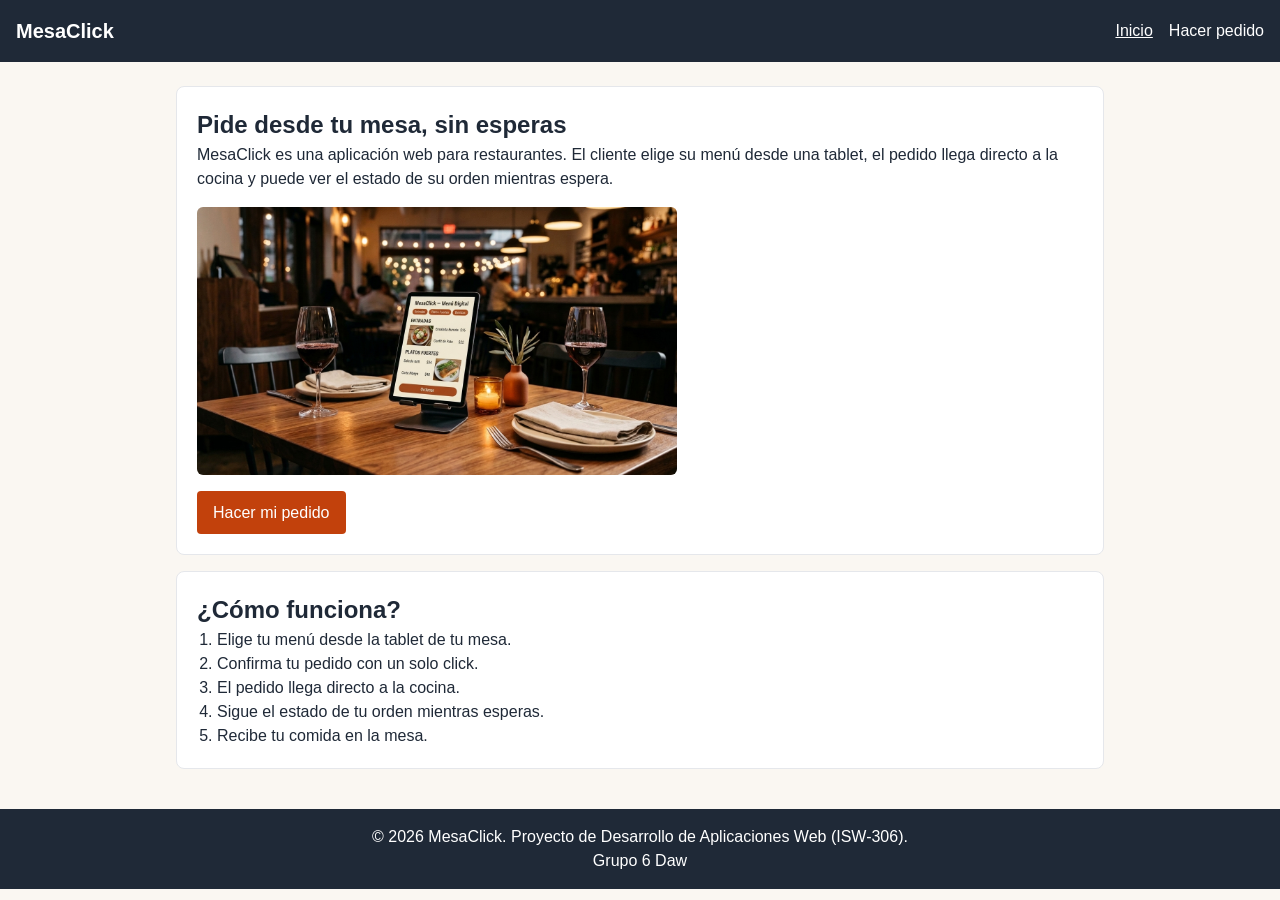
<file: index.html>
<!DOCTYPE html>
<html lang="es">
<head>
  <meta charset="UTF-8">
  <meta name="viewport" content="width=device-width, initial-scale=1.0">
  <title>MesaClick | Inicio</title>
  <link rel="stylesheet" href="css/estilos.css">
</head>
<body>
  <header id="encabezado-principal">
    <a href="index.html" class="marca">MesaClick</a>
    <nav aria-label="Navegación principal">
      <ul id="menu-navegacion">
        <li><a href="index.html" class="enlace-nav activo">Inicio</a></li>
        <li><a href="formulario.html" class="enlace-nav">Hacer pedido</a></li>
      </ul>
    </nav>
  </header>

  <main class="contenedor">
    <section class="tarjeta">
      <h1>Pide desde tu mesa, sin esperas</h1>
      <p>MesaClick es una aplicación web para restaurantes. El cliente elige su menú desde una tablet, el pedido llega directo a la cocina y puede ver el estado de su orden mientras espera.
      </p>
      <img src="img/mesaclick-banner.jpg" alt="Cliente haciendo su pedido desde una tablet en un restaurante" class="imagen-destacada">
      <a href="formulario.html" class="boton-principal">Hacer mi pedido</a>
    </section>

    <section class="tarjeta">
      <h2>¿Cómo funciona?</h2>
      <ol class="lista-base">
        <li>Elige tu menú desde la tablet de tu mesa.</li>
        <li>Confirma tu pedido con un solo click.</li>
        <li>El pedido llega directo a la cocina.</li>
        <li>Sigue el estado de tu orden mientras esperas.</li>
        <li>Recibe tu comida en la mesa.</li>
      </ol>
    </section>
      
  </main>
  <footer id="pie-pagina">
    <p>&copy; 2026 MesaClick. Proyecto de Desarrollo de Aplicaciones Web (ISW-306).</p>
    <p>Grupo 6 Daw</p>  
  </footer>
  
</body>
</html>
</file>
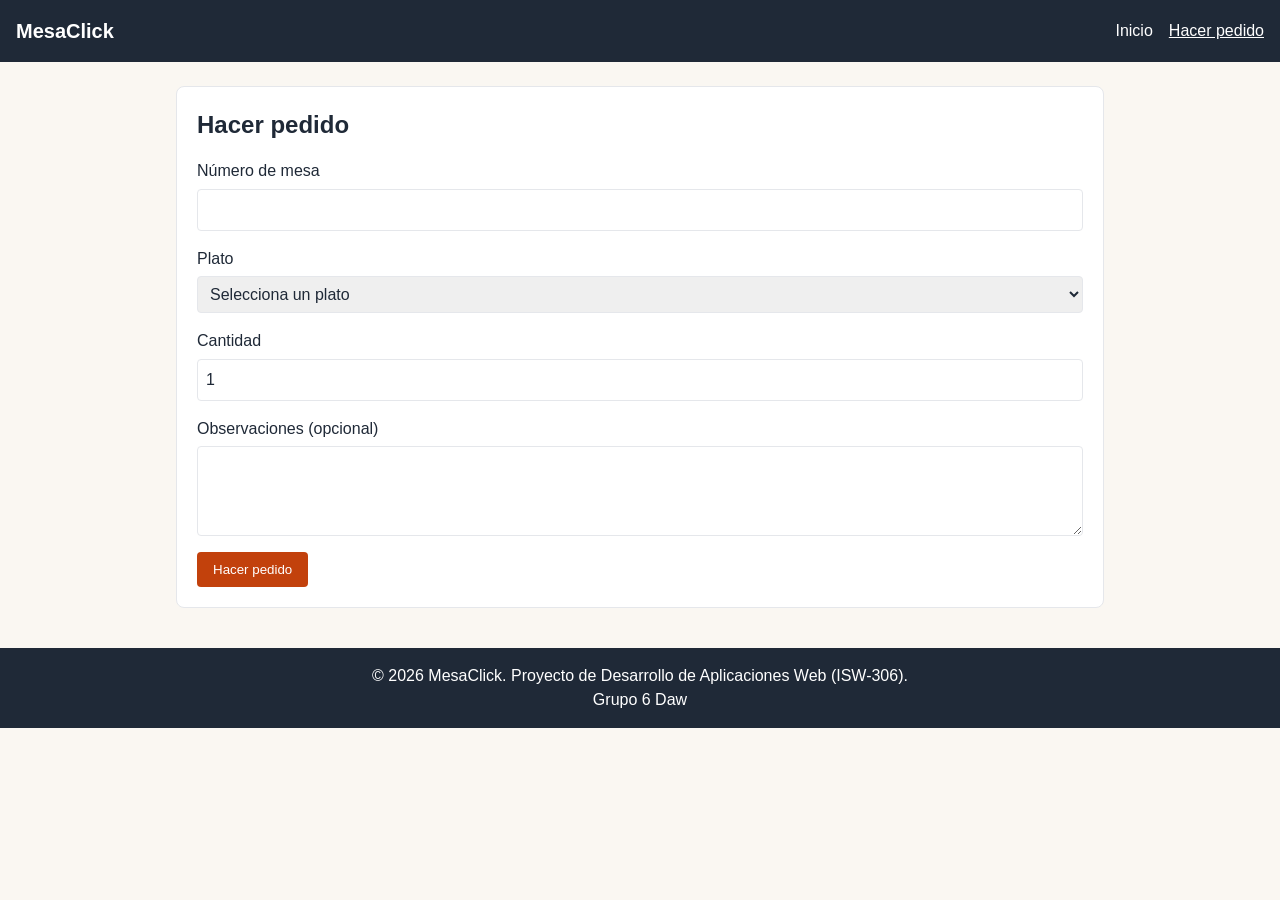
<file: formulario.html>
<!DOCTYPE html>
<html lang="es">
<head>
  <meta charset="UTF-8">
  <meta name="viewport" content="width=device-width, initial-scale=1.0">
  <title>MesaClick | Hacer pedido</title>
  <link rel="stylesheet" href="css/estilos.css">
</head>
<body>
  <header id="encabezado-principal">
    <a href="index.html" class="marca">MesaClick</a>
    <nav aria-label="Navegación principal">
      <ul id="menu-navegacion">
        <li><a href="index.html" class="enlace-nav">Inicio</a></li>
        <li><a href="formulario.html" class="enlace-nav activo">Hacer pedido</a></li>
      </ul>
    </nav>
  </header>

  <main class="contenedor">
    <section class="tarjeta">
      <h1>Hacer pedido</h1>
      <form id="formulario-pedido">
        <div class="grupo-campo">
          <label for="mesa">Número de mesa</label>
          <input type="number" id="mesa" name="mesa" min="1" required>
        </div>

        <div class="grupo-campo">
          <label for="plato">Plato</label>
          <select id="plato" name="plato" required>
            <option value="" selected disabled>Selecciona un plato</option>
            <option value="pollo">Pollo a la plancha</option>
            <option value="pasta">Pasta con salsa de tomate</option>
            <option value="ensalada">Ensalada de la casa</option>
          </select>
        </div>

        <div class="grupo-campo">
          <label for="cantidad">Cantidad</label>
          <input type="number" id="cantidad" name="cantidad" min="1" value="1" required>
        </div>

        <div class="grupo-campo">
          <label for="observaciones">Observaciones (opcional)</label>
          <textarea id="observaciones" name="observaciones" rows="3"></textarea>
        </div>

        <div>
          <button type="button" class="boton-principal">Hacer pedido</button>
        </div>
      </form>
    </section>
  </main>
  
   <footer id="pie-pagina">
    <p>&copy; 2026 MesaClick. Proyecto de Desarrollo de Aplicaciones Web (ISW-306).</p>
    <p>Grupo 6 Daw</p>  
  </footer>

</body>
</html>
</file>
<file: css/estilos.css>
/* Variables base de la paleta de colores */
:root {
  --color-primario: #c2410c;
  --color-secundario: #1f2937;
  --color-fondo: #faf7f2;
  --color-superficie: #ffffff;
  --color-texto: #1f2937;
  --color-borde: #e5e7eb;
}

/* Selectores de etiqueta */
* {
  box-sizing: border-box;
  margin: 0;
  padding: 0;
}

body {
  font-family: Arial, Helvetica, sans-serif;
  background-color: var(--color-fondo);
  color: var(--color-texto);
  line-height: 1.5;
}

header,
footer {
  background-color: var(--color-secundario);
  color: var(--color-superficie);
  padding: 1rem;
}

main {
  padding: 1.5rem 1rem;
}

img {
  max-width: 100%;
  height: auto;
  display: block;
}

/* Selectores de ID */
#encabezado-principal {
  display: flex;
  justify-content: space-between;
  align-items: center;
}

#menu-navegacion {
  list-style: none;
  display: flex;
  gap: 1rem;
}

#formulario-pedido {
  display: flex;
  flex-direction: column;
  gap: 1rem;
  margin-top: 1rem;
}

#pie-pagina {
  text-align: center;
}

/* Selectores de clase */
.contenedor {
  max-width: 960px;
  margin: 0 auto;
}

.marca {
  color: var(--color-superficie);
  text-decoration: none;
  font-weight: bold;
  font-size: 1.25rem;
}

.enlace-nav {
  color: var(--color-superficie);
  text-decoration: none;
}

.enlace-nav.activo {
  text-decoration: underline;
}

.tarjeta {
  background-color: var(--color-superficie);
  border: 1px solid var(--color-borde);
  border-radius: 8px;
  padding: 1.25rem;
  margin-bottom: 1rem;
}

.imagen-destacada {
  max-width: 480px;
  margin: 1rem 0;
  border-radius: 6px;
}

.lista-base {
  padding-left: 1.25rem;
}

.grupo-campo {
  display: flex;
  flex-direction: column;
  gap: 0.35rem;
}

.grupo-campo input,
.grupo-campo select,
.grupo-campo textarea {
  padding: 0.5rem;
  border: 1px solid var(--color-borde);
  border-radius: 4px;
  font: inherit;
  color: inherit;
}

.boton-principal {
  display: inline-block;
  background-color: var(--color-primario);
  color: var(--color-superficie);
  text-decoration: none;
  border: none;
  border-radius: 4px;
  padding: 0.6rem 1rem;
  cursor: pointer;
}
</file>
